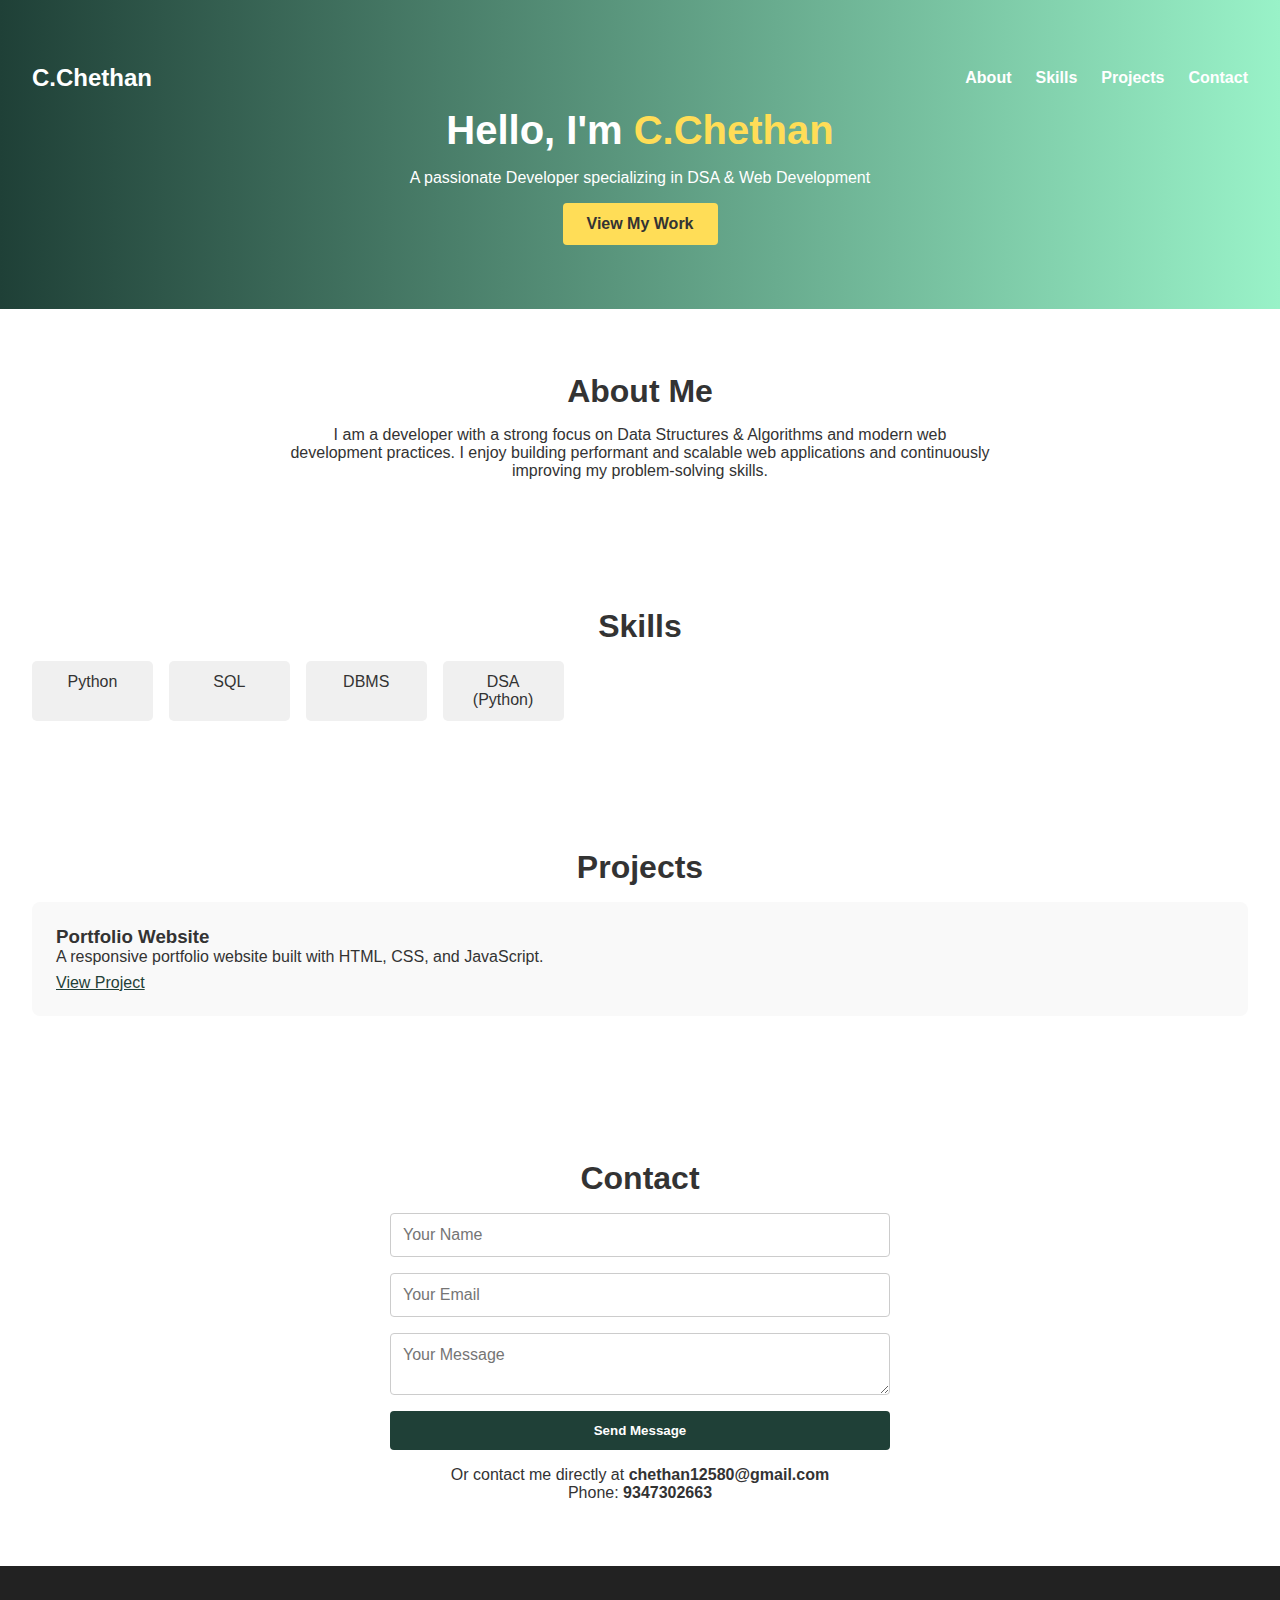
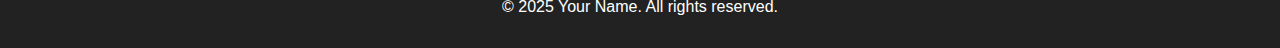
<file: index.html>
<!DOCTYPE html>
<html lang="en">
<head>
  <meta charset="UTF-8" />
  <meta name="viewport" content="width=device-width, initial-scale=1.0" />
  <title>Your Name | Portfolio</title>
  <link rel="stylesheet" href="style.css" />
  
</head>
<body>
  <header id="hero">
    <nav>
      <div class="logo">C.Chethan</div>
      <ul>
        <li><a href="#about">About</a></li>
        <li><a href="#skills">Skills</a></li>
        <li><a href="#projects">Projects</a></li>
        <li><a href="#contact">Contact</a></li>
      </ul>
    </nav>
    <div class="hero-content">
      <h1>Hello, I'm <span>C.Chethan</span></h1>
      <p>A passionate Developer specializing in DSA & Web Development</p>
      <a href="#projects" class="btn">View My Work</a>
    </div>
  </header>

  <section id="about">
    <h2>About Me</h2>
    <p style="text-align:center; max-width: 700px; margin: auto;">
      I am a developer with a strong focus on Data Structures & Algorithms and modern web development practices. I enjoy building performant and scalable web applications and continuously improving my problem-solving skills.
    </p>
  </section>

  <section id="skills">
    <h2>Skills</h2>
    <div class="skills-grid">
      <div>Python</div><div>SQL</div><div>DBMS</div>
      <div>DSA (Python)</div>
    </div>
  </section>

  <section id="projects">
    <h2>Projects</h2>
    <div class="project">
      <h3>Portfolio Website</h3>
      <p>A responsive portfolio website built with HTML, CSS, and JavaScript.</p>
      <a href="#">View Project</a>
    </div>
    
  </section>

  <section id="contact">
    <h2>Contact</h2>
    <form action="https://formspree.io/f/xrbqozzp" method="POST">
      <input type="text" name="name" placeholder="Your Name" required />
      <input type="email" name="email" placeholder="Your Email" required />
      <textarea name="message" placeholder="Your Message" required></textarea>
      <button type="submit">Send Message</button>
    </form>
    <p style="text-align: center; margin-top: 1rem;">
      Or contact me directly at <strong>chethan12580@gmail.com</strong><br />
      Phone: <strong>9347302663</strong>
    </p>
  </section>

  <footer>
    <p>© 2025 Your Name. All rights reserved.</p>
  </footer>

  <script>
    // Optional: Add custom JS later
  </script>
</body>
</html>
</file>
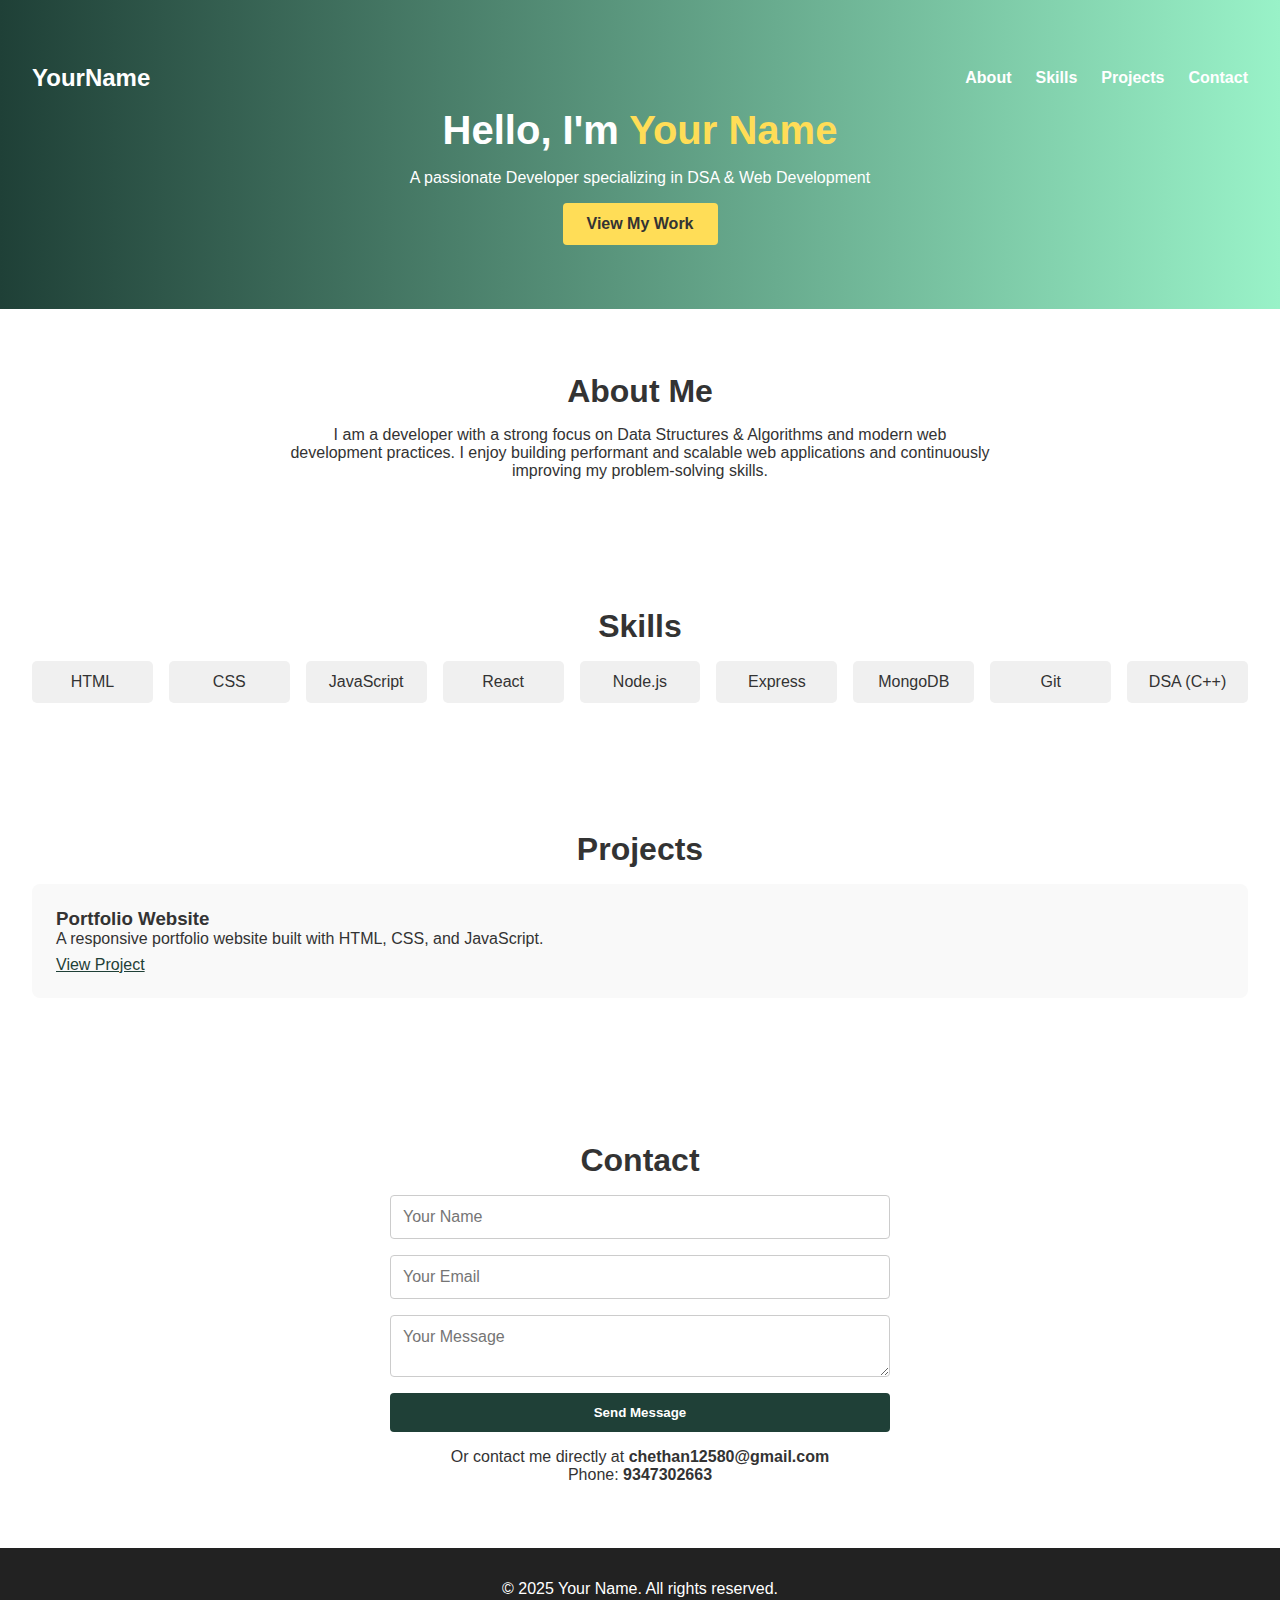
<file: portofilio.html>
<!DOCTYPE html>
<html lang="en">
<head>
  <meta charset="UTF-8" />
  <meta name="viewport" content="width=device-width, initial-scale=1.0" />
  <title>Your Name | Portfolio</title>
  <link rel="stylesheet" href="portfolio.css" />
  
</head>
<body>
  <header id="hero">
    <nav>
      <div class="logo">YourName</div>
      <ul>
        <li><a href="#about">About</a></li>
        <li><a href="#skills">Skills</a></li>
        <li><a href="#projects">Projects</a></li>
        <li><a href="#contact">Contact</a></li>
      </ul>
    </nav>
    <div class="hero-content">
      <h1>Hello, I'm <span>Your Name</span></h1>
      <p>A passionate Developer specializing in DSA & Web Development</p>
      <a href="#projects" class="btn">View My Work</a>
    </div>
  </header>

  <section id="about">
    <h2>About Me</h2>
    <p style="text-align:center; max-width: 700px; margin: auto;">
      I am a developer with a strong focus on Data Structures & Algorithms and modern web development practices. I enjoy building performant and scalable web applications and continuously improving my problem-solving skills.
    </p>
  </section>

  <section id="skills">
    <h2>Skills</h2>
    <div class="skills-grid">
      <div>HTML</div><div>CSS</div><div>JavaScript</div>
      <div>React</div><div>Node.js</div><div>Express</div>
      <div>MongoDB</div><div>Git</div><div>DSA (C++)</div>
    </div>
  </section>

  <section id="projects">
    <h2>Projects</h2>
    <div class="project">
      <h3>Portfolio Website</h3>
      <p>A responsive portfolio website built with HTML, CSS, and JavaScript.</p>
      <a href="#">View Project</a>
    </div>
    
  </section>

  <section id="contact">
    <h2>Contact</h2>
    <form action="https://formspree.io/f/xrbqozzp" method="POST">
      <input type="text" name="name" placeholder="Your Name" required />
      <input type="email" name="email" placeholder="Your Email" required />
      <textarea name="message" placeholder="Your Message" required></textarea>
      <button type="submit">Send Message</button>
    </form>
    <p style="text-align: center; margin-top: 1rem;">
      Or contact me directly at <strong>chethan12580@gmail.com</strong><br />
      Phone: <strong>9347302663</strong>
    </p>
  </section>

  <footer>
    <p>© 2025 Your Name. All rights reserved.</p>
  </footer>

  <script>
    // Optional: Add custom JS later
  </script>
</body>
</html>
</file>
<file: style.css>
* {
    margin: 0;
    padding: 0;
    box-sizing: border-box;
    scroll-behavior: smooth;
    font-family: 'Segoe UI', sans-serif;
}

body {
    color: #333;
    background: #fff;
}

header {
    background: linear-gradient(to right, #1f4037, #99f2c8);
    color: white;
    padding: 4rem 2rem;
    text-align: center;
}

nav {
    display: flex;
    justify-content: space-between;
    align-items: center;
    flex-wrap: wrap;
}

.logo {
    font-size: 1.5rem;
    font-weight: bold;
}

nav ul {
    list-style: none;
    display: flex;
    gap: 1.5rem;
    flex-wrap: wrap;
}

nav a {
    color: white;
    text-decoration: none;
    font-weight: bold;
}

.hero-content h1 {
    font-size: 2.5rem;
    margin: 1rem 0;
}

.hero-content span {
    color: #ffdd57;
}

.btn {
    display: inline-block;
    margin-top: 1rem;
    padding: 0.75rem 1.5rem;
    background: #ffdd57;
    color: #333;
    font-weight: bold;
    border-radius: 4px;
    text-decoration: none;
}

section {
    padding: 4rem 2rem;
}

h2 {
    font-size: 2rem;
    margin-bottom: 1rem;
    text-align: center;
}

.skills-grid {
    display: grid;
    grid-template-columns: repeat(auto-fill, minmax(120px, 1fr));
    gap: 1rem;
    margin-top: 1rem;
    text-align: center;
}

.skills-grid div {
    background: #f0f0f0;
    padding: 0.75rem;
    border-radius: 5px;
}

.project {
    background: #f9f9f9;
    padding: 1.5rem;
    margin-bottom: 1rem;
    border-radius: 8px;
}

.project a {
    color: #1f4037;
    text-decoration: underline;
    display: inline-block;
    margin-top: 0.5rem;
}

form {
    display: flex;
    flex-direction: column;
    gap: 1rem;
    max-width: 500px;
    margin: auto;
}

input,
textarea {
    padding: 0.75rem;
    border: 1px solid #ccc;
    border-radius: 4px;
    font-size: 1rem;
}

button {
    background: #1f4037;
    color: white;
    border: none;
    padding: 0.75rem;
    border-radius: 4px;
    cursor: pointer;
    font-weight: bold;
}

footer {
    text-align: center;
    padding: 2rem;
    background: #222;
    color: white;
}

@media (max-width: 768px) {
    nav {
        flex-direction: column;
        align-items: flex-start;
    }

    nav ul {
        flex-direction: column;
        gap: 1rem;
        margin-top: 1rem;
    }
}
</file>
<file: portfolio.css>
* {
    margin: 0;
    padding: 0;
    box-sizing: border-box;
    scroll-behavior: smooth;
    font-family: 'Segoe UI', sans-serif;
}

body {
    color: #333;
    background: #fff;
}

header {
    background: linear-gradient(to right, #1f4037, #99f2c8);
    color: white;
    padding: 4rem 2rem;
    text-align: center;
}

nav {
    display: flex;
    justify-content: space-between;
    align-items: center;
    flex-wrap: wrap;
}

.logo {
    font-size: 1.5rem;
    font-weight: bold;
}

nav ul {
    list-style: none;
    display: flex;
    gap: 1.5rem;
    flex-wrap: wrap;
}

nav a {
    color: white;
    text-decoration: none;
    font-weight: bold;
}

.hero-content h1 {
    font-size: 2.5rem;
    margin: 1rem 0;
}

.hero-content span {
    color: #ffdd57;
}

.btn {
    display: inline-block;
    margin-top: 1rem;
    padding: 0.75rem 1.5rem;
    background: #ffdd57;
    color: #333;
    font-weight: bold;
    border-radius: 4px;
    text-decoration: none;
}

section {
    padding: 4rem 2rem;
}

h2 {
    font-size: 2rem;
    margin-bottom: 1rem;
    text-align: center;
}

.skills-grid {
    display: grid;
    grid-template-columns: repeat(auto-fill, minmax(120px, 1fr));
    gap: 1rem;
    margin-top: 1rem;
    text-align: center;
}

.skills-grid div {
    background: #f0f0f0;
    padding: 0.75rem;
    border-radius: 5px;
}

.project {
    background: #f9f9f9;
    padding: 1.5rem;
    margin-bottom: 1rem;
    border-radius: 8px;
}

.project a {
    color: #1f4037;
    text-decoration: underline;
    display: inline-block;
    margin-top: 0.5rem;
}

form {
    display: flex;
    flex-direction: column;
    gap: 1rem;
    max-width: 500px;
    margin: auto;
}

input,
textarea {
    padding: 0.75rem;
    border: 1px solid #ccc;
    border-radius: 4px;
    font-size: 1rem;
}

button {
    background: #1f4037;
    color: white;
    border: none;
    padding: 0.75rem;
    border-radius: 4px;
    cursor: pointer;
    font-weight: bold;
}

footer {
    text-align: center;
    padding: 2rem;
    background: #222;
    color: white;
}

@media (max-width: 768px) {
    nav {
        flex-direction: column;
        align-items: flex-start;
    }

    nav ul {
        flex-direction: column;
        gap: 1rem;
        margin-top: 1rem;
    }
}
</file>
